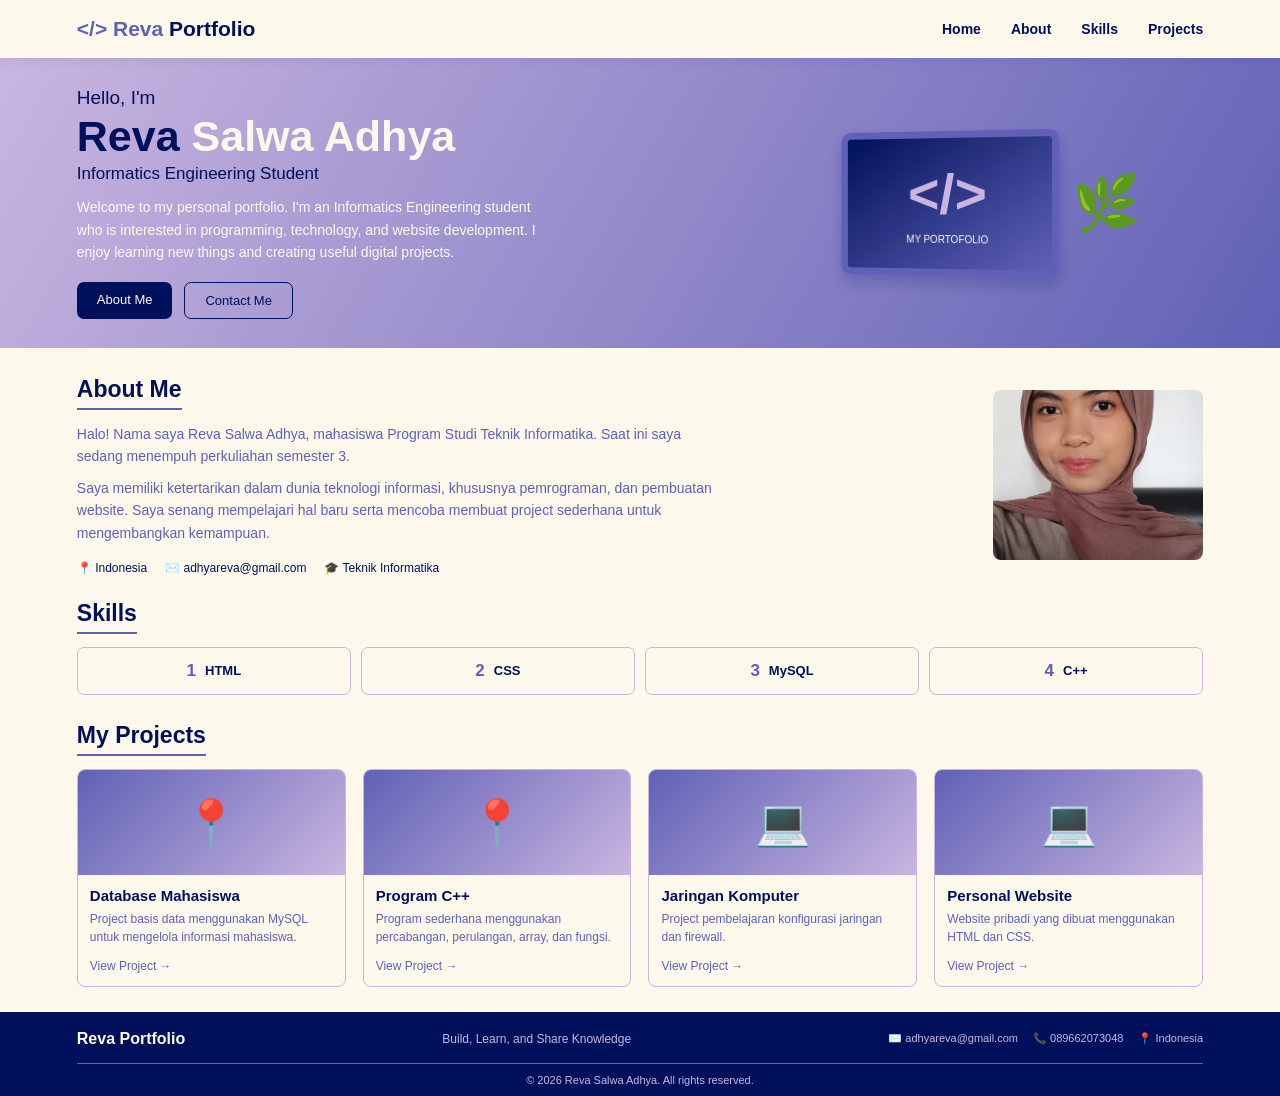
<file: index.html>
<!DOCTYPE html>
<html lang="id">
<head>
    <meta charset="UTF-8">
    <meta name="viewport" content="width=device-width, initial-scale=1.0">
    <meta http-equiv="refresh" content="0; url=./PORTOFOLIO%20REVA/">
    <title>Reva Portfolio</title>
</head>
<body>
    <p>Membuka Portofolio Reva...</p>
    <a href="./PORTOFOLIO%20REVA/">Klik di sini jika tidak otomatis terbuka.</a>
</body>
</html>
</file>
<file: PORTOFOLIO REVA/CSS/style.css>
* {
    margin: 0;
    padding: 0;
    box-sizing: border-box;
    font-family: Arial, Helvetica, sans-serif;
}

html {
    scroll-behavior: smooth;
}

body {
    background-color: #FCF9EC;
    color: #00105B;
}

.reva_container {
    width: 88%;
    max-width: 1150px;
    margin: auto;
}

#reva_header {
    background-color: #FCF9EC;
    box-shadow: 0 2px 10px rgba(0, 16, 91, 0.08);
    position: sticky;
    top: 0;
    z-index: 100;
}

.reva_navbar {
    display: flex;
    justify-content: space-between;
    align-items: center;
    padding: 17px 0;
}

.reva_logo {
    color: #6061B6;
    font-size: 21px;
}

.reva_logo span {
    color: #00105B;
}

.reva_menu ul {
    display: flex;
    list-style: none;
    gap: 30px;
}

.reva_menu a {
    color: #00105B;
    text-decoration: none;
    font-size: 14px;
    font-weight: bold;
    transition: 0.3s;
}

.reva_menu a:hover {
    color: #6061B6;
}

.reva_hero {
    background: linear-gradient(120deg, #C9B5E0, #6061B6);
    min-height: 290px;
    overflow: hidden;
    position: relative;
}

.reva_hero_content {
    display: flex;
    justify-content: space-between;
    align-items: center;
    min-height: 290px;
}

.reva_hero_text {
    width: 58%;
    padding: 25px 0;
}

.reva_hero_text > p:first-child {
    font-size: 19px;
    color: #00105B;
}

.reva_hero_text h1 {
    font-size: 43px;
    color: #00105B;
    margin: 3px 0;
}

.reva_hero_text h1 span {
    color: #FCF9EC;
}

.reva_hero_text h3 {
    font-size: 17px;
    font-weight: normal;
    color: #00105B;
    margin-bottom: 12px;
}

.reva_description {
    font-size: 14px;
    line-height: 1.6;
    max-width: 470px;
    color: #FCF9EC;
}

.reva_hero_button {
    margin-top: 18px;
    display: flex;
    gap: 12px;
}

.reva_btn {
    display: inline-block;
    padding: 10px 20px;
    background-color: #00105B;
    color: #FCF9EC;
    text-decoration: none;
    border-radius: 7px;
    font-size: 13px;
    transition: 0.3s;
}

.reva_btn:hover {
    background-color: #6061B6;
}

.reva_btn_outline {
    background-color: transparent;
    color: #00105B;
    border: 1px solid #00105B;
}

.reva_btn_outline:hover {
    background-color: #00105B;
    color: #FCF9EC;
}

.reva_hero_image {
    width: 38%;
    height: 230px;
    display: flex;
    align-items: center;
    justify-content: center;
    gap: 15px;
}

.reva_laptop {
    width: 220px;
    height: 145px;
    background: linear-gradient(145deg, #00105B, #6061B6);
    border: 7px solid #6061B6;
    border-radius: 10px;
    box-shadow: 0 8px 15px rgba(0, 16, 91, 0.2);
    transform: perspective(500px) rotateY(-8deg);
    display: flex;
    flex-direction: column;
    align-items: center;
    justify-content: center;
    color: #C9B5E0;
}

.reva_laptop span {
    font-size: 55px;
    font-weight: bold;
}

.reva_laptop p {
    font-size: 10px;
    color: #FCF9EC;
    margin-top: 8px;
}

.reva_plant {
    font-size: 55px;
}

.reva_about {
    display: flex;
    justify-content: space-between;
    align-items: center;
    gap: 35px;
    padding-top: 28px;
}

.reva_about_text {
    flex: 1;
}

.reva_about h2,
.reva_skills h2,
.reva_projects h2 {
    font-size: 23px;
    color: #00105B;
    margin-bottom: 13px;
    border-bottom: 2px solid #6061B6;
    display: inline-block;
    padding-bottom: 5px;
}

.reva_about_text p {
    font-size: 14px;
    line-height: 1.6;
    margin-bottom: 9px;
    color: #6061B6;
    max-width: 650px;
}

.reva_info {
    display: flex;
    flex-wrap: wrap;
    gap: 18px;
    margin-top: 17px;
}

.reva_info span {
    font-size: 12px;
    color: #00105B;
}

.reva_about_image {
    width: 210px;
    height: 170px;
    background-color: #C9B5E0;
    border-radius: 8px;
    overflow: hidden;
}

.reva_about_image img {
    width: 100%;
    height: 100%;
    object-fit: cover;
}

.reva_skills {
    padding-top: 25px;
}

.reva_skill_list {
    display: grid;
    grid-template-columns: repeat(4, 1fr);
    gap: 10px;
}

.reva_skill_card {
    background-color: #FCF9EC;
    border: 1px solid #C9B5E0;
    border-radius: 7px;
    padding: 13px 8px;
    display: flex;
    align-items: center;
    justify-content: center;
    gap: 9px;
    font-size: 13px;
    font-weight: bold;
    color: #00105B;
    transition: 0.3s;
}

.reva_skill_card:hover {
    background-color: #C9B5E0;
    transform: translateY(-3px);
}

.reva_skill_card span {
    font-weight: bold;
    font-size: 17px;
}

.reva_html,
.reva_css,
.reva_mysql,
.reva_cpp {
    color: #6061B6;
}

/* Projects */
.reva_projects {
    padding-top: 27px;
    padding-bottom: 25px;
}

.reva_project_list {
    display: grid;
    grid-template-columns: repeat(4, 1fr);
    gap: 17px;
}

.reva_project_card {
    border: 1px solid #C9B5E0;
    border-radius: 8px;
    overflow: hidden;
    background-color: #FCF9EC;
    transition: 0.3s;
}

.reva_project_card:hover {
    transform: translateY(-5px);
    box-shadow: 0 6px 15px rgba(0, 16, 91, 0.12);
}

.reva_project_image {
    height: 105px;
    display: flex;
    align-items: center;
    justify-content: center;
    font-size: 45px;
}

.reva_project_one,
.reva_project_two,
.reva_project_three,
.reva_project_four {
    background: linear-gradient(135deg, #6061B6, #C9B5E0);
}

.reva_project_info {
    padding: 12px;
}

.reva_project_info h3 {
    font-size: 15px;
    color: #00105B;
    margin-bottom: 6px;
}

.reva_project_info p {
    font-size: 12px;
    color: #6061B6;
    line-height: 1.5;
    min-height: 40px;
}

.reva_project_info a {
    display: inline-block;
    margin-top: 9px;
    font-size: 12px;
    color: #6061B6;
    text-decoration: none;
}

.reva_project_info a:hover {
    color: #00105B;
    text-decoration: underline;
}

.reva_footer {
    background-color: #00105B;
    color: #FCF9EC;
    padding: 18px 0 10px;
}

.reva_footer_content {
    display: flex;
    justify-content: space-between;
    align-items: center;
    gap: 15px;
}

.reva_footer_content h3 {
    font-size: 16px;
}

.reva_footer_content p {
    font-size: 12px;
    color: #C9B5E0;
}

.reva_contact {
    display: flex;
    gap: 15px;
    flex-wrap: wrap;
}

.reva_contact span {
    font-size: 11px;
    color: #C9B5E0;
}

.reva_copyright {
    border-top: 1px solid #6061B6;
    margin-top: 15px;
    padding-top: 10px;
    text-align: center;
    font-size: 11px;
    color: #C9B5E0;
}
</file>
